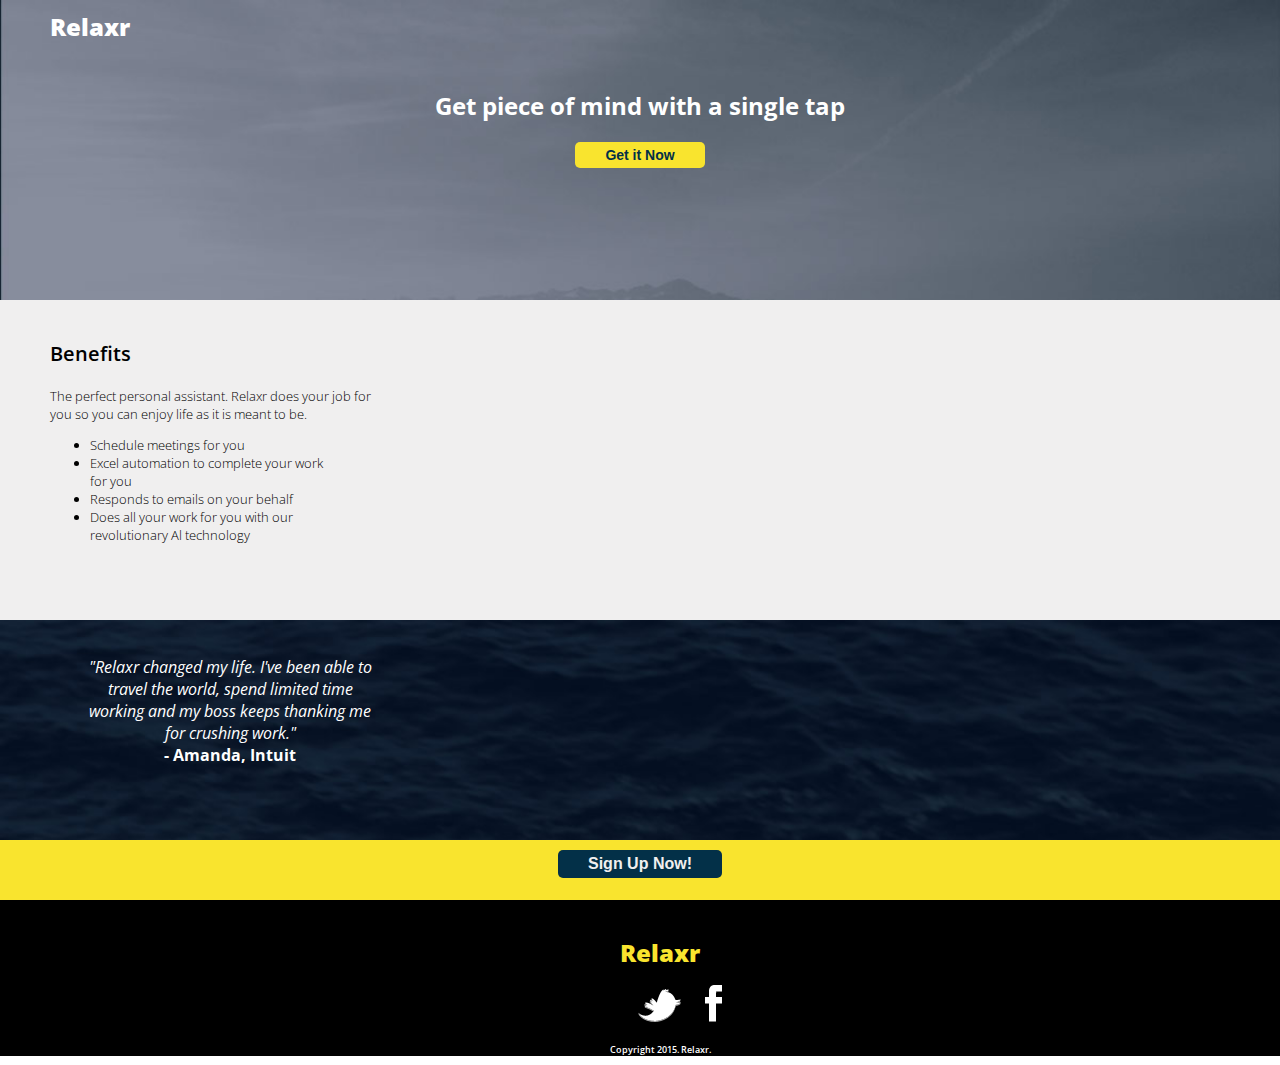
<file: Relaxr Website/index.html>
<!DOCTYPE html>
<html>

  <head>
    <title>Relaxr</title>
    <link href="css/styles.css" rel="stylesheet">
    <link href="css/normalize.css" rel="stylesheet">
    <link href="https://fonts.googleapis.com/css?family=Open+Sans:300,400,600,700,800" rel="stylesheet">
  </head>

  <body>

    <header>
      <h1>Relaxr<h1>
      <h2>Get piece of mind with a single tap</h2>
      <section class="button">
        <button type="button">Get it Now</button>
      </section>
    </header>

    <section id="benefits">
      <h3>Benefits</h3>
      <p>The perfect personal assistant. Relaxr does your job for you so you can enjoy life as it is meant to be.</p>
      <ul>
        <li>Schedule meetings for you</li>
        <li>Excel automation to complete your work for you</li>
        <li>Responds to emails on your behalf</li>
        <li>Does all your work for you with our revolutionary Al technology</li>
      </ul>
    </section>

    <section id="quote">
      <blockquote><p><i>"Relaxr changed my life. I've been able to travel the world, spend limited time working and my boss keeps thanking me for crushing work."</i> <br><b> - Amanda, Intuit</b></p></blockquote>
    </section>

    <section id="signup">
      <section class="button">
        <button type="button">Sign Up Now!</button>
    </section>
    </section>

    <footer>
      <h1>Relaxr</h1>
        <nav>
          <ul>
            <li><a href=""><img src="images/twitter.png" alt"twitter icon"></a></li>
            <li><a href=""><img src="images/facebook.png" alt"facebook icon"></a></li>
          </ul>
        </nav>
      <p>Copyright 2015. Relaxr.</p>
    </footer>

  </body>

</html>
</file>
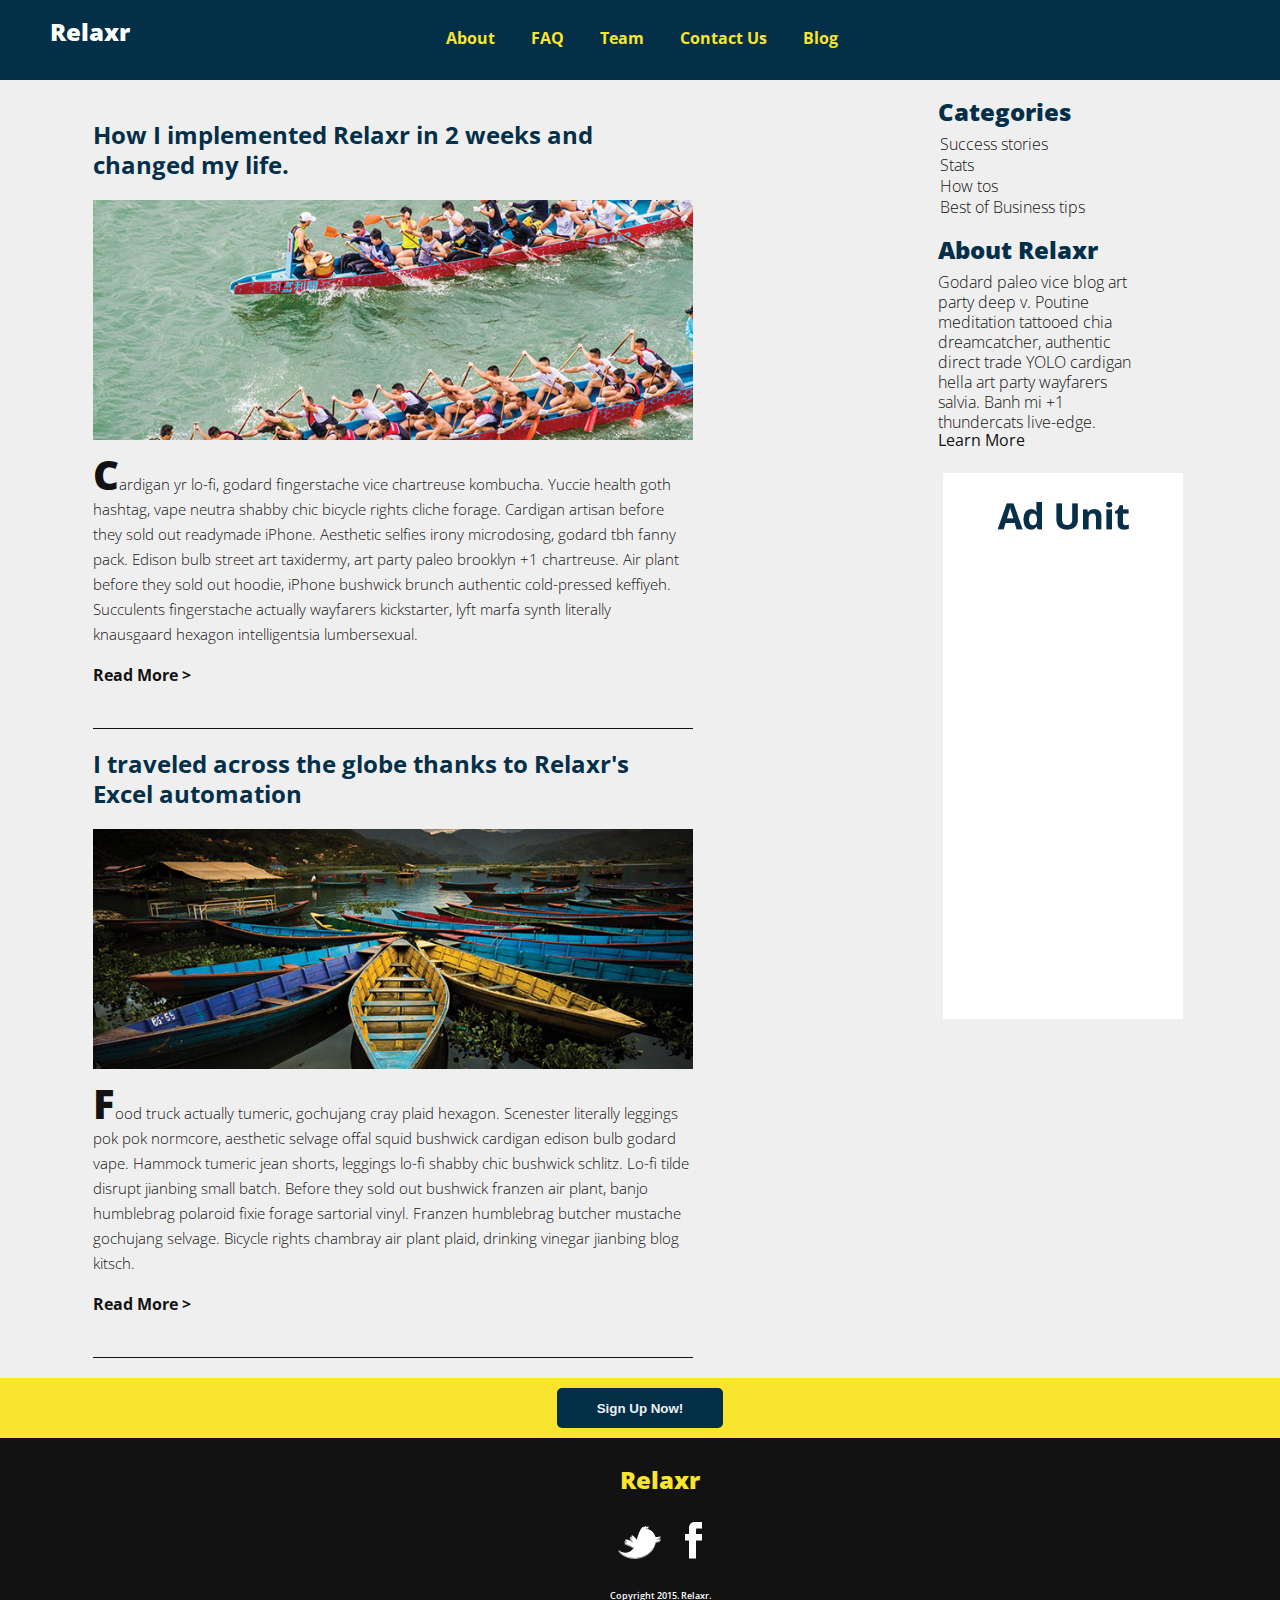
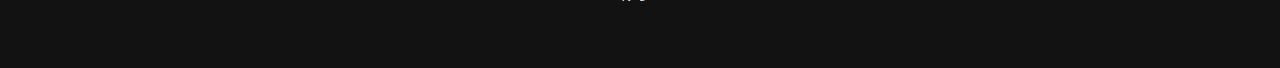
<file: Relaxr Website/blog.html>
<!DOCTYPE html>
<html>
	<head>
		<title>Relaxr | Blog</title>
		<link rel="stylesheet" href="css/reset.css">
		<link rel="stylesheet" href="css/blog_style.css">
		<link href="https://fonts.googleapis.com/css?family=Open+Sans:300,400,600,700,800" rel="stylesheet">
	</head>
	<body>

			<header>
				<h1>Relaxr</h1>

				<nav>
					<ul>
						<li><a href="index.html">About</a></li>
						<li><a href="">FAQ</a></li>
						<li><a href="">Team</a></li>
						<li><a href="">Contact Us</a></li>
						<li><a href="">Blog</a></li>
					</ul>
				</nav>
			</header>

			<main>
				<div id="blog_main">
					<div class="blog">
						<h2>How I implemented Relaxr in 2 weeks and changed my life.</h2>
						<img src="images/blog_photo1.jpg" alt"boat_photo">
						<p><span>C</span>ardigan yr lo-fi, godard fingerstache vice chartreuse kombucha. Yuccie health goth hashtag, vape neutra shabby chic bicycle rights cliche forage. Cardigan artisan before they sold out readymade iPhone. Aesthetic selfies irony microdosing, godard tbh fanny pack. Edison bulb street art taxidermy, art party paleo brooklyn +1 chartreuse. Air plant before they sold out hoodie, iPhone bushwick brunch authentic cold-pressed keffiyeh. Succulents fingerstache actually wayfarers kickstarter, lyft marfa synth literally knausgaard hexagon intelligentsia lumbersexual.</p>
						<a href="">Read More ></a>
					</div>

					<div class="blog">
						<h2>I traveled across the globe thanks to Relaxr's Excel automation</h2>
						<img src="images/blog_photo2.jpg" alt"boat_photo2">
							<p><span>F</span>ood truck actually tumeric, gochujang cray plaid hexagon. Scenester literally leggings pok pok normcore, aesthetic selvage offal squid bushwick cardigan edison bulb godard vape. Hammock tumeric jean shorts, leggings lo-fi shabby chic bushwick schlitz. Lo-fi tilde disrupt jianbing small batch. Before they sold out bushwick franzen air plant, banjo humblebrag polaroid fixie forage sartorial vinyl. Franzen humblebrag butcher mustache gochujang selvage. Bicycle rights chambray air plant plaid, drinking vinegar jianbing blog kitsch.</p>
							<a href="">Read More > </a>
					</div>
				</div>

				<aside>
					<div>
						<h3>Categories</h3>
						<ul>
							<li><a href="">Success stories</a></li>
							<li><a href="">Stats</a></li>
							<li><a href="">How tos</a></li>
							<li><a href="">Best of Business tips</a></li>
						</ul>
					</div>
					<div>
						<h3>About Relaxr</h3>
						<p>Godard paleo vice blog art party deep v. Poutine meditation tattooed chia dreamcatcher, authentic direct trade YOLO cardigan hella art party wayfarers salvia. Banh mi +1 thundercats live-edge.</p>
						<a href="">Learn More</a>
					</div>

					<div>
						<img src="images/ad-unit.png">
					</div>
				</aside>
			</main>

			<section id="signup" class="button">
				<button>Sign Up Now!</button>
			</section>

			<footer>
				<h1>Relaxr</h1>
				<ul>
					<li><a href=""><img src="images/twitter.png"></a></li>
					<li><a href=""><img src="images/facebook.png"></a></li>
				</ul>
				<p>Copyright 2015. Relaxr.
			</footer>

	</body>


</html>
</file>
<file: Relaxr Website/css/styles.css>
body {
  font-family: 'Open Sans', sans-serif;
  width: 100%;
  margin: 0;
}
/* header*/
header {
  background-image: url("../images/header_bg.jpg");
  background-size: 100%;
  height: 300px;
  color: white;
}
header h1 {
  font-weight: 800;
  font-size: 24px;
  margin-top: 0;
  padding-top: 10px;
  padding-left: 50px;
}
header h2 {
  text-align: center;
  font-weight: light;
  font-size: 24px;
}
header button {
  background-color: #f9e42e;
  font-weight: 800;
  font-size: 14px;
  border-radius: 5px;
  border-style: none;
  padding: 5px 30px 5px 30px;
  margin: 0 auto 0 auto;
  color: #033048;
}

/* benefits*/

#benefits {
  background: #f0efef;
  height: 300px;
  padding-left: 50px;
  padding-top: 20px;
}
#benefits h3 {
  font-weight: 600;
  font-size: 20px;
}
#benefits p {
  font-size: 13px;
  font-weight: 300;
  width: 330px;
}
#benefits ul {
  font-size: 13px;
  font-weight: 300;
  width: 250px;
}

/*quote*/
#quote {
  background-image: url("../images/testimonial_bg.jpg");
  background-size: 100%;
  font-style: 300;
  color: white;
  height: 200px;
  margin: 0;
  padding-left: 40px;
  padding-top: 20px;
}
blockquote {
  width: 300px;
  margin-left: auto;
  margin-right: auto;
  text-align: center;
}

/* sign up */
#signup {
  background: #f9e42e;
  height: 60px;
  margin: 0;
}
#signup button {
  background: #033048;
  color: #f0efef;
  font-weight: 800;
  border-style: none;
  border-radius: 5px;
  padding: 5px 30px 5px 30px;
  margin: 10px 0px 10px 0px;
}
.button {
  display: flex;
  justify-content: center;
}

/* footer */
footer {
  background: black;
  color: white;
  padding-left: 40px;
  padding-top: 20px;
  text-align: center;
}
footer h1 {
  color: #f9e42e;
  font-size: 24px;
  font-weight: 800;
}
nav ul {
  list-style: none;
  text-align: center;
}
nav ul li {
  display: inline;
  text-decoration: none;
  text-align: center;
  margin-left: 10px;
  margin-right: 10px;
}
nav ul li a {
  text-align: center;
}
footer p {
  font-size: 9px;
  font-weight: 600;
}
</file>
<file: Relaxr Website/css/blog_style.css>
body {
  font-family: 'Open Sans', sans-serif;
  width: 100%;
  margin: 0;
}
main {
  width: 100%;
  display: flex;
  flex-direction: row;
  justify-content: space-around;
  background-color: #f0efef;
  padding: 20px;
}
#blog_main {
  width: 700px;
  display: flex;
  flex-direction: column;
}
.blog {
  width: 600px;
  border-bottom: 1px #121212 solid;
  padding-bottom: 30px;
}
aside {
  width: 240px;
  display: flex;
  flex-direction: column;
  margin-right: 50px;
}
/* header*/
header {
  height: 80px;
  color: white;
  background-color: #033048;
  display: flex;
}
header h1 {
  font-weight: 800;
  font-size: 24px;
  margin-top: 0;
  padding-top: 20px;
  padding-left: 50px;
}
header nav {
  width: 60%;
  padding: 0;
  margin: 30px 0px 30px 300px;
}
header nav ul {
  list-style-type: none;
  margin: 0;
  padding: 0;
}
header nav ul li {
  font-size: 16px;
  font-weight: 700;
  color: #f9e42e;
  display: inline;
}
header nav ul li a {
  text-align: center;
  padding: 14px 16px;
  text-decoration: none;
  color: #f9e42e;
}
.blog h2 {
  font-size: 24px;
  font-weight: 700;
  line-height: 30px;
  color: #033048;
  padding-top: 20px;
}
.blog p {
  font-size: 15px;
  font-weight: 300;
  line-height: 25px;
  color: #121212;
  margin-bottom: 20px;
}
span {
  font-size: 40px;
  font-weight: 800;
}
.blog a {
  font-size: 16px;
  font-weight: 700;
  margin-bottom: 15px;
  text-decoration: none;
  color: #121212;
  display: flex;
  align-self: flex-end;
}
.blog img {
  margin: 20px 0px 20px 0px;
  width: 100%;
}
aside h3 {
  font-size: 24px;
  font-weight: 800;
  color: #033048;
  margin-bottom: 10px;
}
aside ul li {
  font-size: 18px;
  font-weight: 400;
  color: #121212;
  margin-bottom: 3px;
  padding-left: 2px;
}
aside ul li a {
  font-size: 16px;
  color: #121212;
  font-weight: 300;
  text-decoration: none;
}
aside a {
  text-decoration: none;
  color: #121212;
}
aside p {
  font-size: 16px;
  font-weight: 300;
  color: #121212;
  width: 200px;
  line-height: 20px;
}
aside img {
  padding: 5px;
}
aside div {
  margin-bottom: 20px;
}
/* sign up */
#signup {
  background: #f9e42e;
  height: 60px;
  margin: 0;
}
#signup button {
  background: #033048;
  color: #f0efef;
  font-weight: 800;
  border-style: none;
  border-radius: 5px;
  padding: 3px 40px 3px 40px;
  margin: 10px 0px 10px 0px;
}
.button {
  display: flex;
  justify-content: center;
}


/* footer */
footer {
  background-color: #121212;
  color: white;
  padding-left: 40px;
  padding-top: 30px;
  text-align: center;
  height: 200px;
}
footer h1 {
  color: #f9e42e;
  font-size: 24px;
  font-weight: 800;
}
footer ul {
  display: inline-block;
  list-style: none;
  text-align: center;
  margin: 30px;
}
footer ul li {
  display: inline;
  text-decoration: none;
  text-align: center;
  margin-left: 10px;
  margin-right: 10px;
}
footer ul li a {
  text-align: center;
}
footer p {
  font-size: 9px;
  font-weight: 600;
}
</file>
